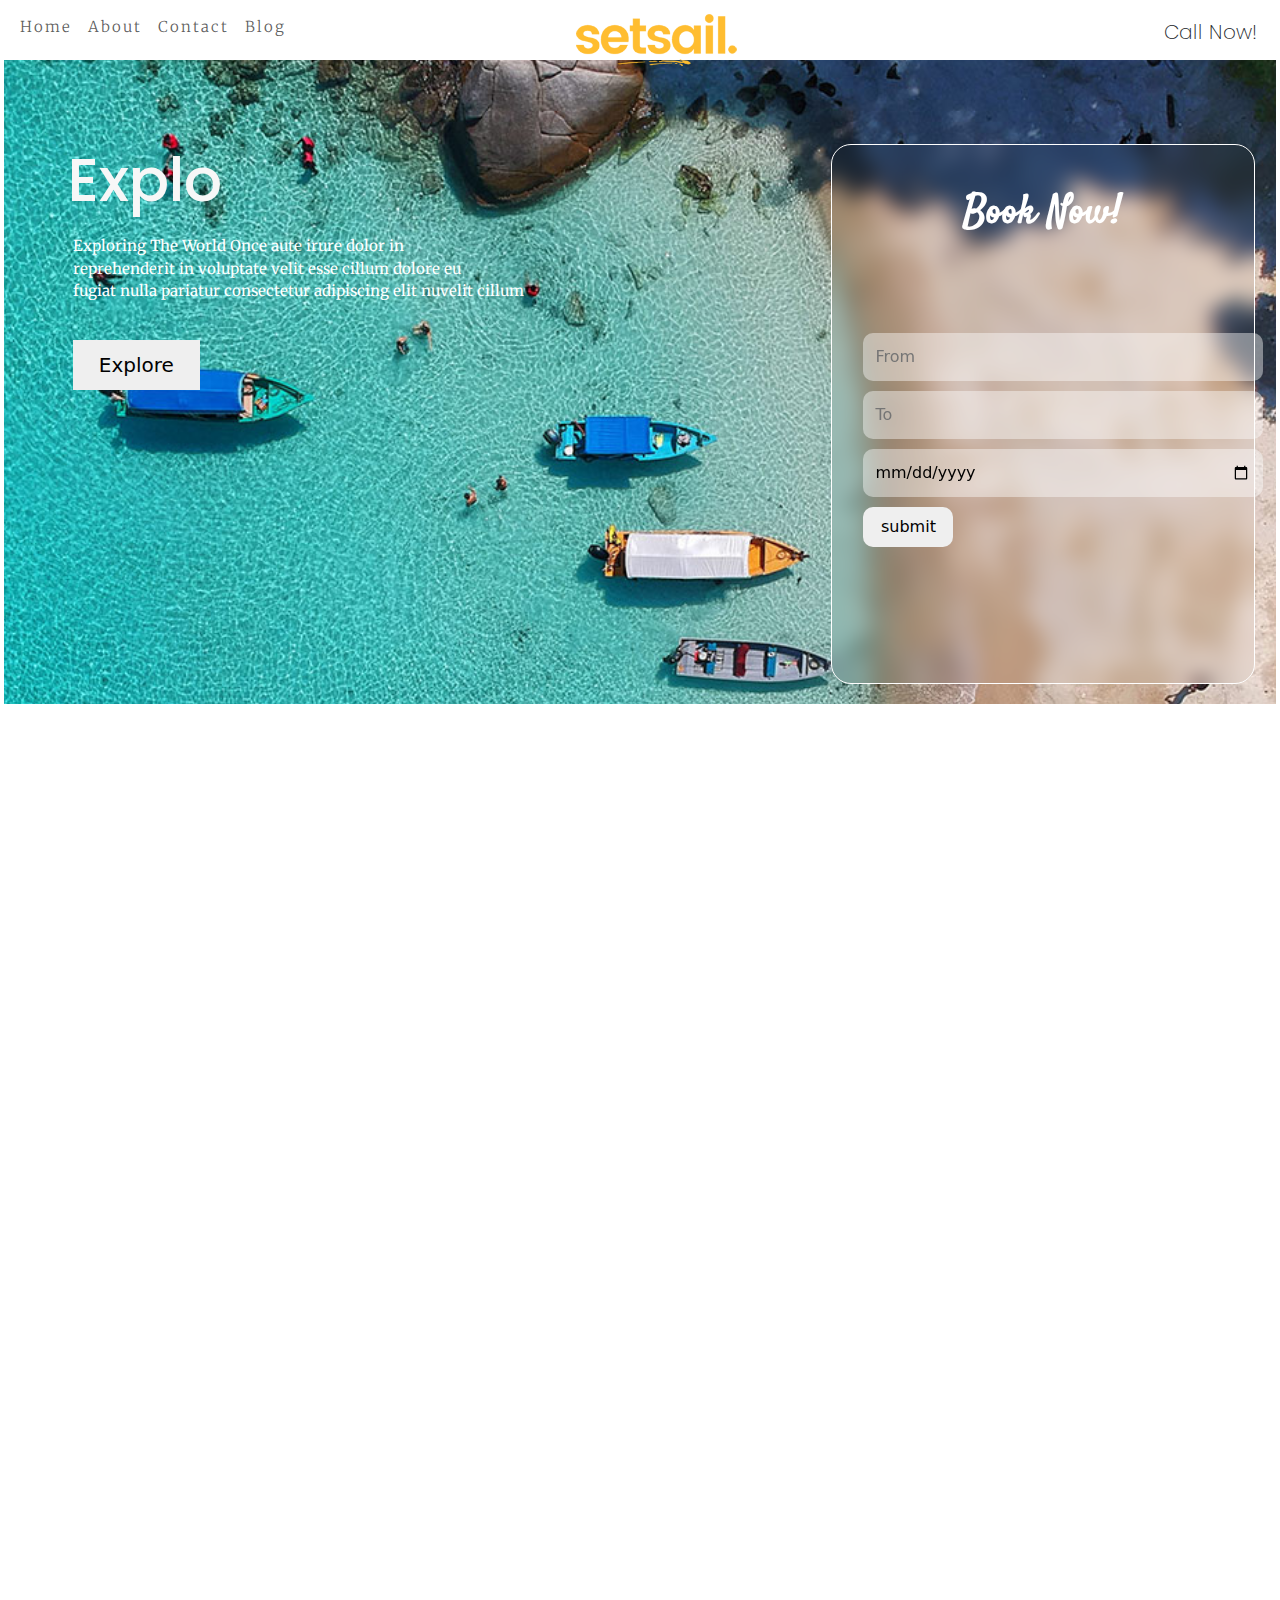
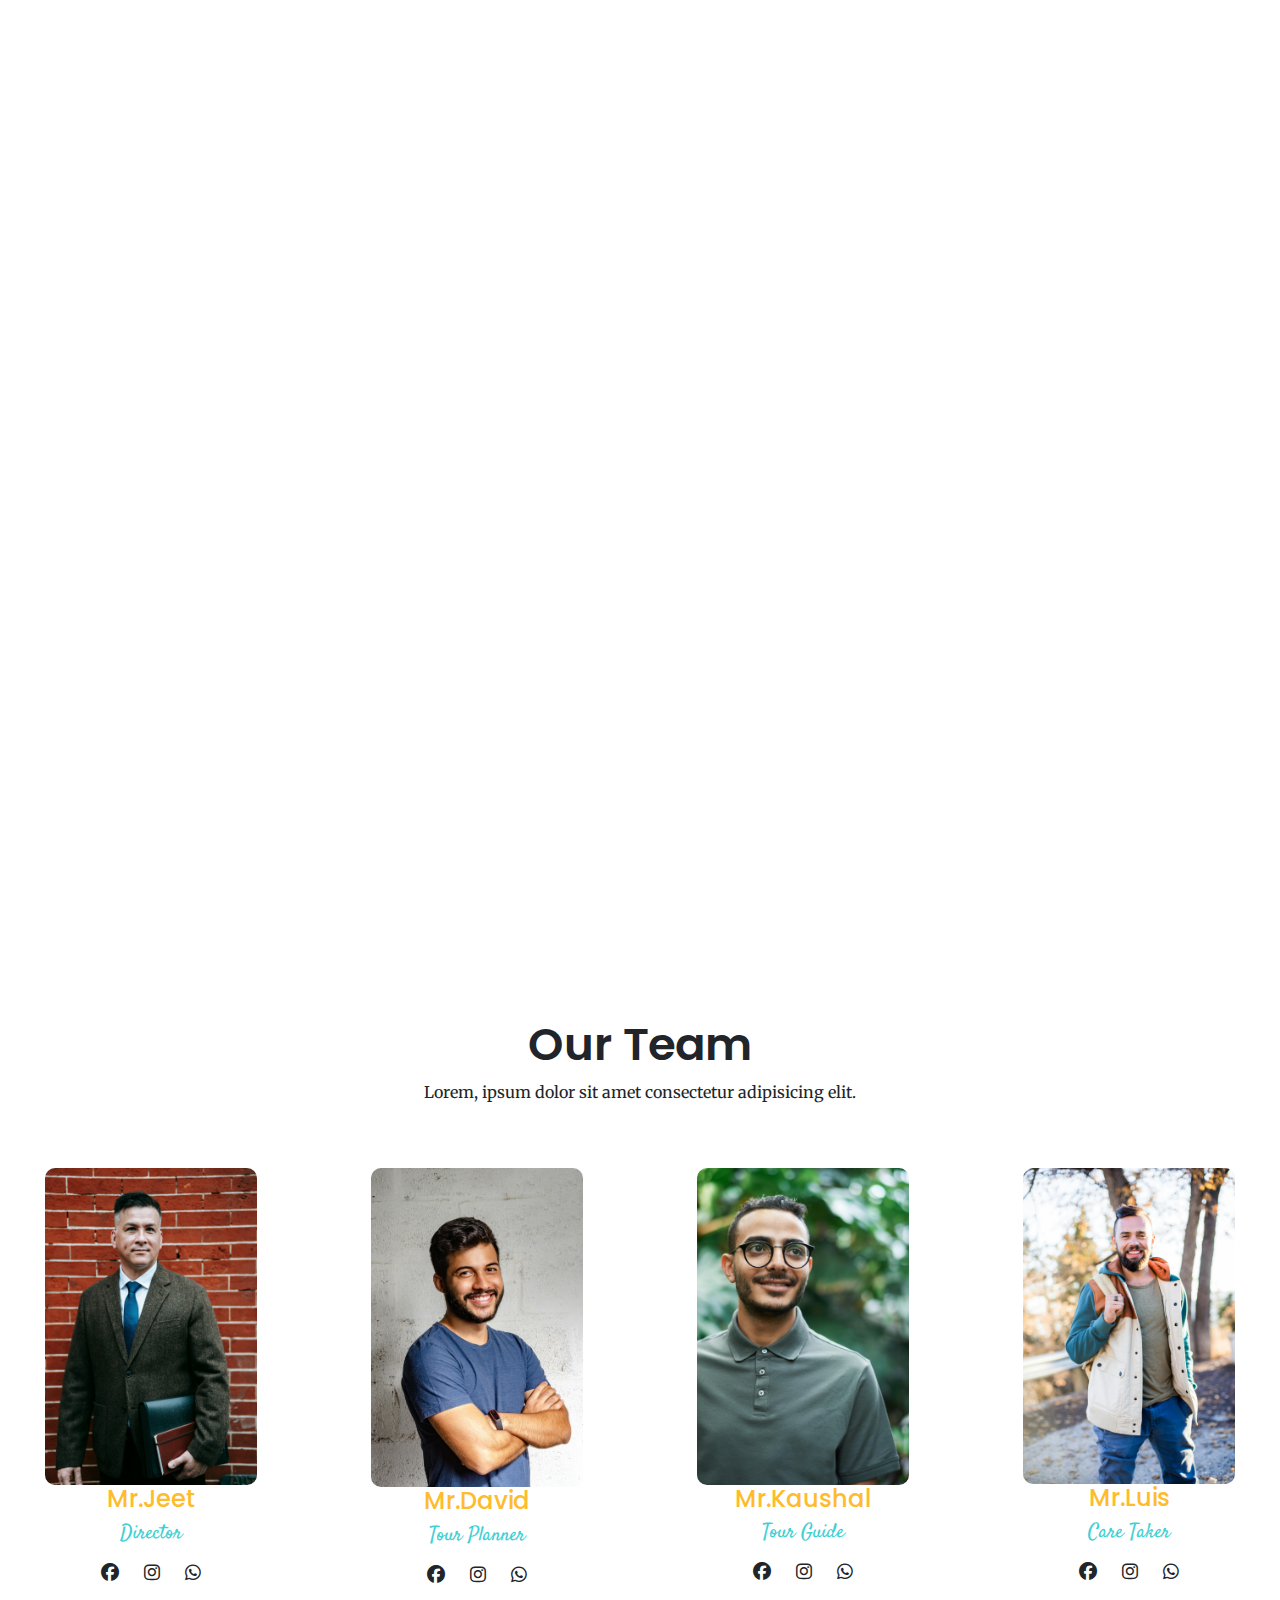
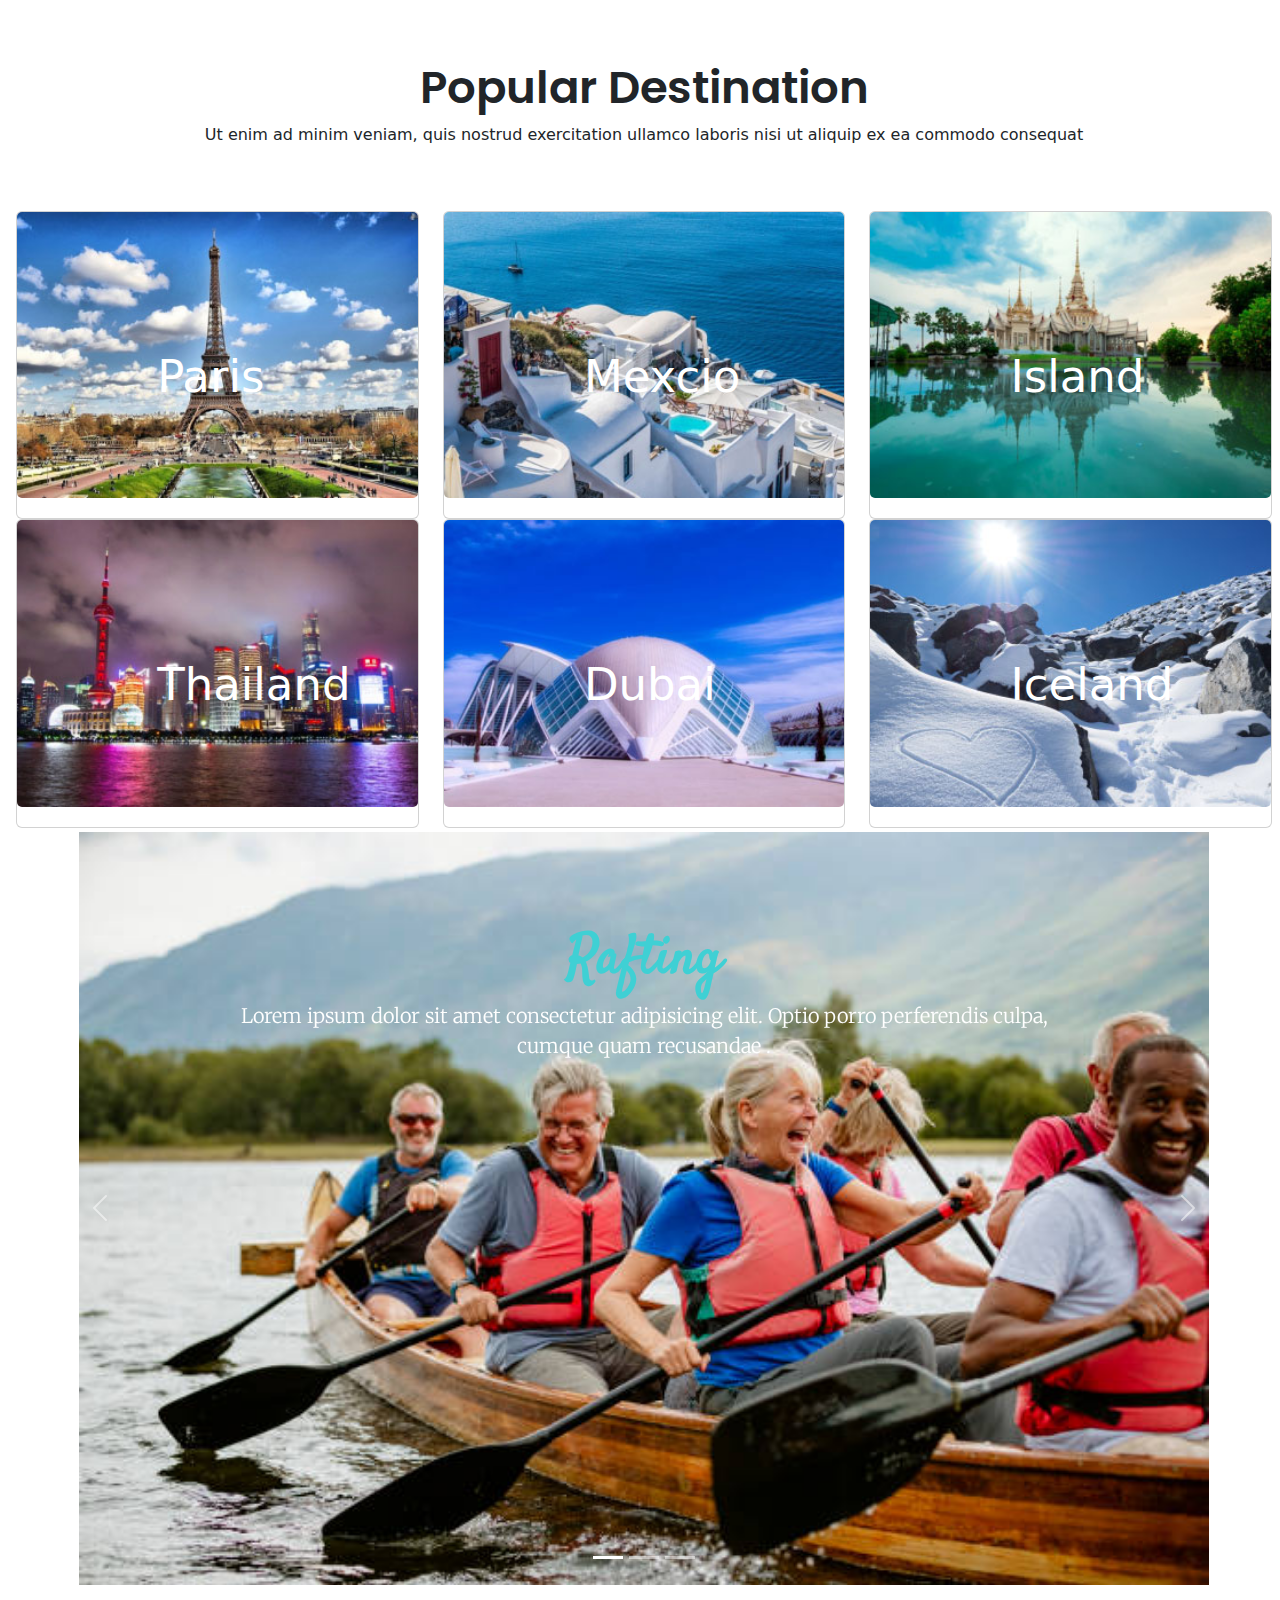
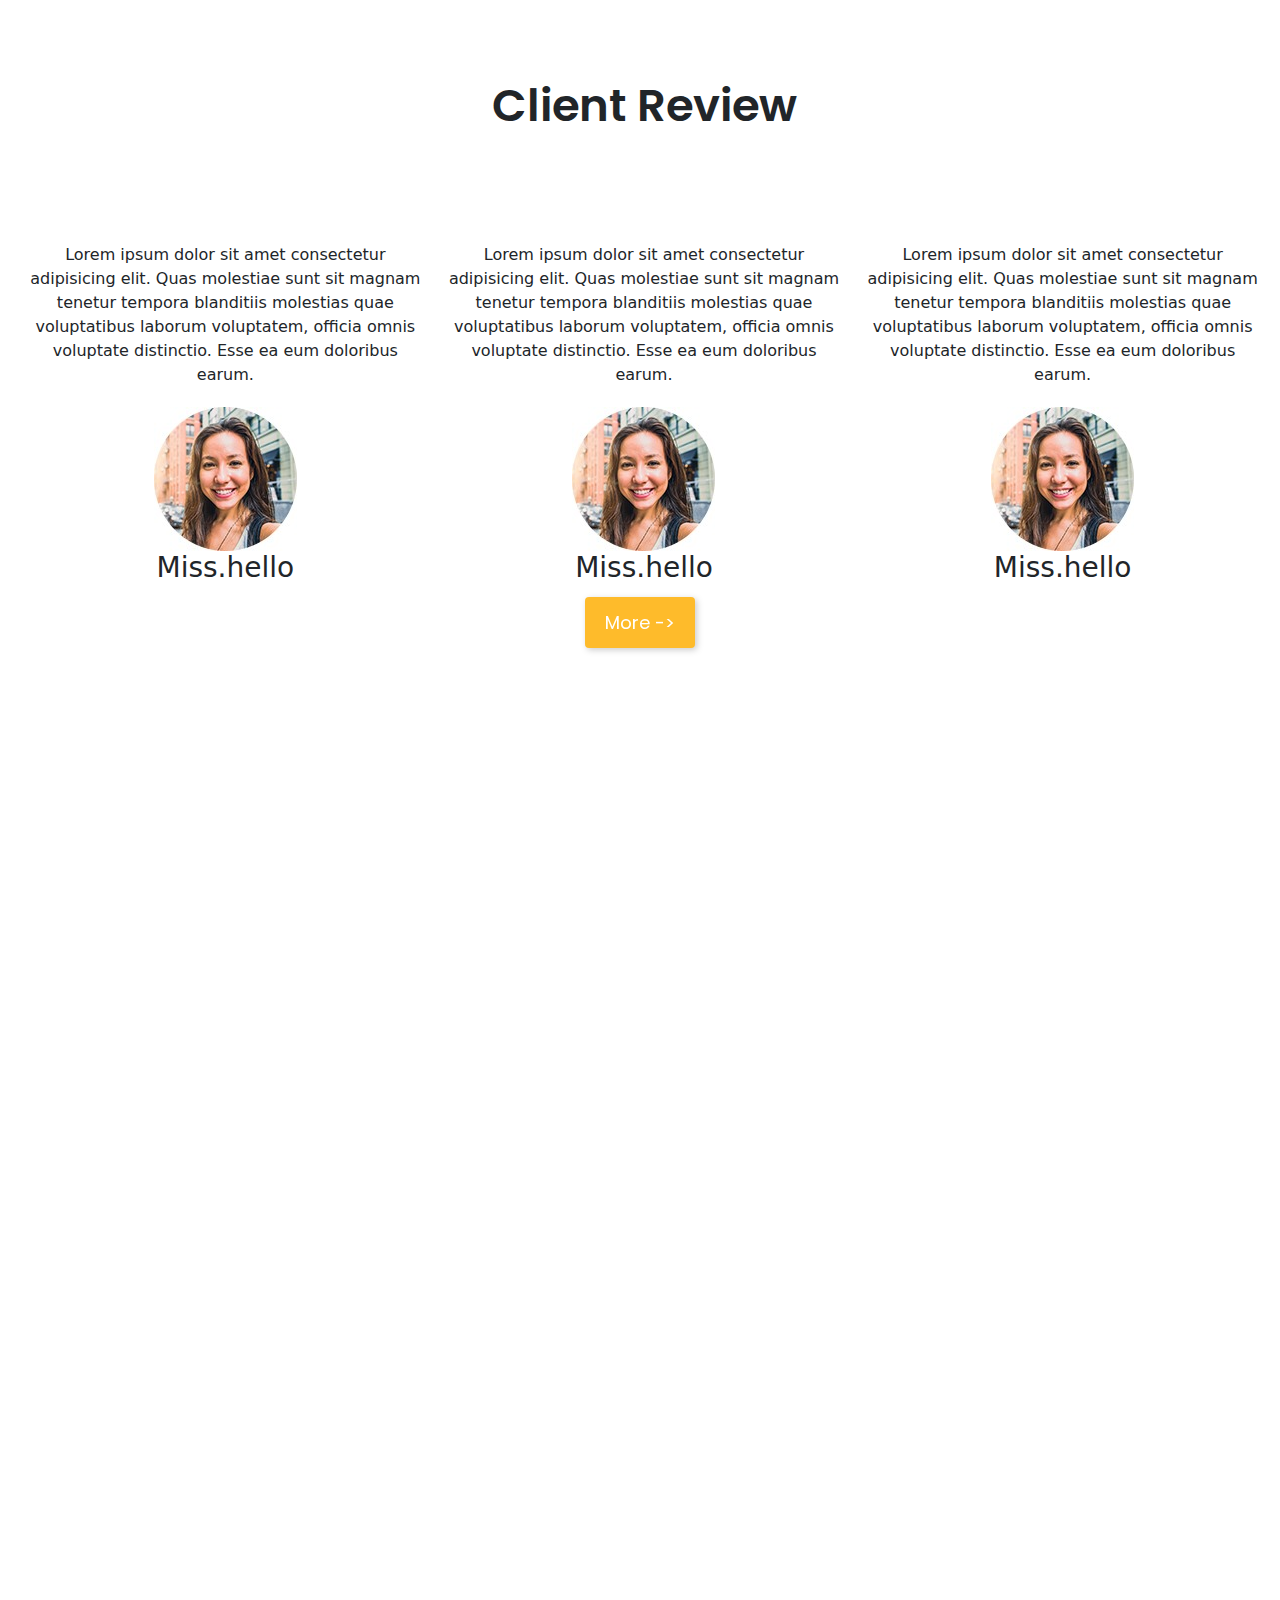
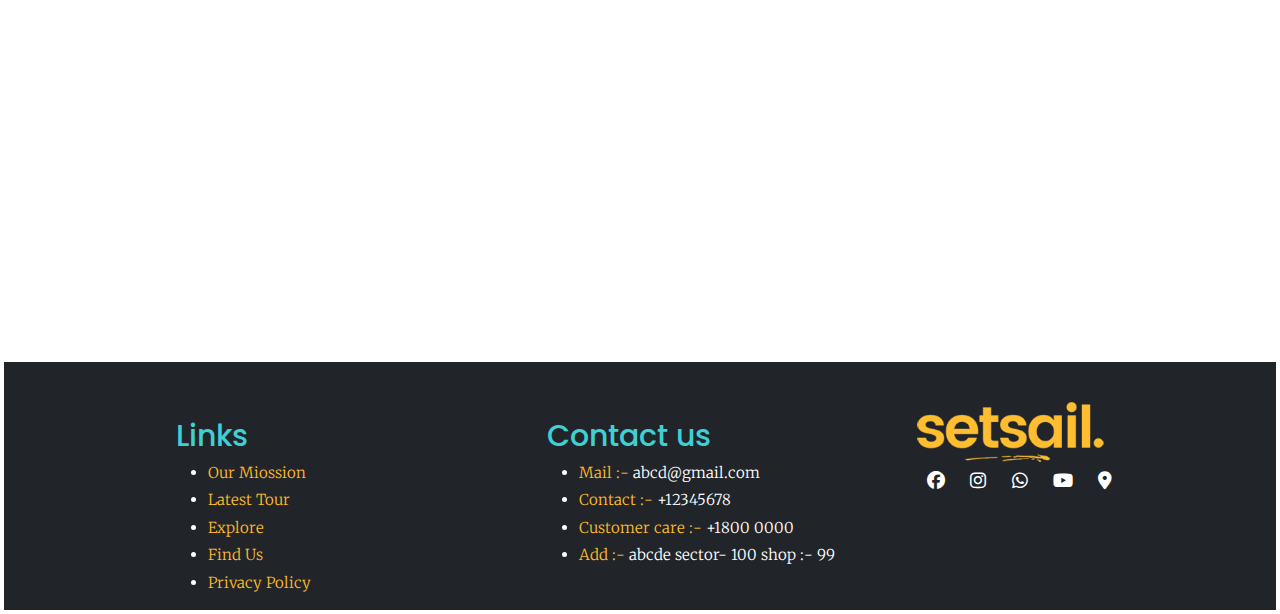
<file: index.html>
<!DOCTYPE html>
<html lang="en">

<head>
    <meta charset="UTF-8">
    <meta name="viewport" content="width=device-width, initial-scale=1.0">
    <title>Document</title>
    <link rel="stylesheet" href="style.css">
    <link href="https://cdn.jsdelivr.net/npm/bootstrap@5.3.3/dist/css/bootstrap.min.css" rel="stylesheet">
    <script src="https://cdn.jsdelivr.net/npm/bootstrap@5.3.3/dist/js/bootstrap.bundle.min.js"></script>
    <link rel="stylesheet" href="https://cdnjs.cloudflare.com/ajax/libs/font-awesome/6.5.2/css/all.min.css">
    <link href="https://unpkg.com/aos@2.3.1/dist/aos.css" rel="stylesheet">
    <link rel="preconnect" href="https://fonts.googleapis.com">
    <link rel="preconnect" href="https://fonts.gstatic.com" crossorigin>
    <link
        href="https://fonts.googleapis.com/css2?family=Crimson+Text:ital,wght@0,400;0,600;0,700;1,400;1,600;1,700&family=Libre+Baskerville:ital,wght@0,400;0,700;1,400&family=Satisfy&display=swap"
        rel="stylesheet">
    <link rel="preconnect" href="https://fonts.googleapis.com">
    <link rel="preconnect" href="https://fonts.gstatic.com" crossorigin>
    <link
        href="https://fonts.googleapis.com/css2?family=Poppins:ital,wght@0,100;0,200;0,300;0,400;0,500;0,600;0,700;0,800;0,900;1,100;1,200;1,300;1,400;1,500;1,600;1,700;1,800;1,900&display=swap"
        rel="stylesheet">
    <link rel="preconnect" href="https://fonts.googleapis.com">
    <link rel="preconnect" href="https://fonts.gstatic.com" crossorigin>
    <link
        href="https://fonts.googleapis.com/css2?family=Merriweather:ital,wght@0,300;0,400;0,700;0,900;1,300;1,400;1,700;1,900&family=Poppins:ital,wght@0,100;0,200;0,300;0,400;0,500;0,600;0,700;0,800;0,900;1,100;1,200;1,300;1,400;1,500;1,600;1,700;1,800;1,900&display=swap"
        rel="stylesheet">
    <script src="https://unpkg.com/aos@2.3.1/dist/aos.js"></script>
</head>
<style>

</style>

<body>

    <!--nav bar start-->

    <nav class="navbar navbar-expand-lg fixed-top">
        <div class="container-fluid">

            <button class="navbar-toggler" type="button" data-bs-toggle="collapse" data-bs-target="#collapsibleNavbar">
                <span class="navbar-toggler-icon"></span>
            </button>
            <div class="collapse navbar-collapse" id="collapsibleNavbar">
                <ul class="navbar-nav">
                    <li class="nav-item">
                        <a class="nav-link nav1" href="index.html">Home</a>
                    </li>
                    <li class="nav-item">
                        <a class="nav-link" href="travel-about.html">About</a>
                    </li>
                    <li class="nav-item">
                        <a class="nav-link" href="travel-contact.html">Contact</a>
                    </li>
                    <li class="nav-item">
                        <a class="nav-link" href="#">Blog</a>
                    </li>
                </ul>
            </div>
            <div class="text-center">
                <img src="./photo/logo-footer.png" alt="">
            </div>
            <div class="call">

                <h4>Call Now!</h4>
            </div>

        </div>
    </nav>
    <!--nav bar end-->


    <!--parallax effect start-->

    <div class="llax row text-white m-1">
        <div class="row">
            <div class="pra col-lg-8">
                <div class="head1 text-center">
                    <div class="wraper">
                        <h1 class="effect-wrapper"> <span id="typed"></span>
                            <span class="cursor"></span>
                        </h1>
                    </div>
                </div>
                <p>
                    Exploring The World
                    Once aute irure dolor in <br>
                    reprehenderit in voluptate velit esse cillum dolore eu <br>
                    fugiat nulla pariatur
                    consectetur adipiscing elit nuvelit cillum
                </p>
                <button>
                    Explore
                </button>
            </div>
            <div class="fill col-sm-4">
                <h2 class="text-center">Book Now!</h2>
                <div class="inp">
                    <input type="text" placeholder="From">
                    <input type="text" placeholder="To">
                    <input type="date">
                    <button>
                        submit
                    </button>
                </div>
            </div>
        </div>
    </div>



    <!-- parallax end-->

    <!--back to top -->
    
    <button onclick="topFunction()" id="myBtn" title="Go to top">
        <i class="fa-solid fa-arrow-up"></i></button>


    <!----service page start -->
    <div id="section2" class="m-1 mt-5" data-aos="zoom-out-up">
        <h1 class="text-center mb-5">Services</h1>
        <div class="serv row text-center">
            <div class="ser col-sm-4 mb-5">
                <h2 class="mb-3">Accomodation</h2>
                <img src="./photo/happy-backpacker-traveller-stay-high-600nw-627977636.webp"
                    style="border-radius: 10px;" alt="">
                <p class="mt-3">
                    Lorem ipsum, dolor sit amet consectetur adipisicing elit. Et libero accusamus cum,Lorem ipsum, dolor
                    sit amet consectetur adipisicing elit. Et libero accusamus cum,Lorem ipsum, dolor sit amet
                    consectetur adipisicing elit. Et libero accusamus cum,
                </p>
            </div>
            <div class="ser col-sm-4 mb-5">
                <h2 class="mb-3">Dinning & Bar</h2>
                <img src="./photo/wide-shot-bottles-glasses-display-cabinet-bar-scandic-hotel-copenhagen-denmark_181624-2920.avif "
                    style="border-radius: 10px;" alt="">
                <p class="mt-3">
                    Lorem ipsum, dolor sit amet consectetur adipisicing elit. Et libero accusamus cum,
                    Lorem ipsum, dolor sit amet consectetur adipisicing elit. Et libero accusamus cum,Lorem ipsum, dolor
                    sit amet consectetur adipisicing elit. Et libero accusamus cum,
                </p>
            </div>
            <div class="ser col-sm-4 mb-5">
                <h2 class="mb-3">Adventure</h2>
                <img src="./photo/people-helping-each-other-hike-up-mountain-sunrise-giving-helping-hand-teamwork-concept_169160-824.avif"
                    style="border-radius: 10px;" alt="">
                <p class="mt-3">
                    Lorem ipsum, dolor sit amet consectetur adipisicing elit. Et libero accusamus cum,
                    Lorem ipsum, dolor sit amet consectetur adipisicing elit. Et libero accusamus cum,
                    Lorem ipsum, dolor sit amet consectetur adipisicing elit. Et libero accusamus cum,
                </p>
            </div>

        </div>
    </div>

    <!---service page end -->



    <!-- about page start-->
    <div class=" about row m-1 text-center mt-5" data-aos="zoom-in-left">
        <h1 class="mb-5">About</h1>
        <div class="col-lg-6" data-aos="zoom-in-right">
            <img src="./photo/1.jpg" alt="">
        </div>
        <div class="col-lg-6 mt-3">
            <h2>Time to see the world</h2>
            <p>Lorem ipsum, dolor sit amet consectetur adipisicing elit. Accusantium eaque itaque deserunt harum
                aspernatur
                vitae nihil vel dolor quisquam atque id, provident laborum odit iusto impedit, sint cumque dolorem
                voluptates. Lorem ipsum dolor sit amet consectetur adipisicing elit. Reprehenderit laboriosam illum,
                facere labore ad minima laudantium dignissimos, numquam corrupti asperiores quo impedit tempora esse
                animi cumque odio, quae cum distinctio.</p>
        </div>
    </div>

    <div class="why row m-1" data-aos="zoom-in-left">
        <div class="col-lg-6">
            <div class="Us">
                <i class="fa-solid fa-thumbs-up"></i>
                <h3>Packages</h3>
                <p>Lorem ipsum dolor sit amet consectetur adipisicing elit. Aspernatur, unde consequatur? Fugiat vitae
                    officia magni suscipit repellendus rem.</p>
            </div>
            <div class="Us">
                <i class="fa-solid fa-money-bill"></i>
                <h3>Specials</h3>
                <p>Lorem ipsum dolor sit amet consectetur adipisicing elit. Aspernatur, unde consequatur? Fugiat vitae
                    officia magni suscipit repellendus rem.</p>
            </div>
            <div class="Us">
                <i class="fa-solid fa-suitcase"></i>
                <h3>Retreats</h3>
                <p>Lorem ipsum dolor sit amet consectetur adipisicing elit. Aspernatur, unde consequatur? Fugiat vitae
                    officia magni suscipit repellendus rem.</p>
            </div>
        </div>
        <div class=" col-lg-6 mt-5">
            <h2>Why Choose Us!</h2>
            <img src="./photo/2.jpg" alt="">
        </div>
    </div>
    <!-- about page end -->

    <!--Our team  start-->

    <div class="our row text-center">

        <h1 class="">Our Team </h1>
        <p class="m">Lorem, ipsum dolor sit amet consectetur adipisicing elit.</p>
        <div class="col-sm-3">
            <img src="./photo/pexels-vanessa-garcia-6326066.jpg" alt="">
            <h4 class=""><span>Mr.Jeet</span></h4>
            <h5>Director</h5>
            <i class="fa-brands fa-facebook"></i>
            <i class="fa-brands fa-instagram"></i>
            <i class="fa-brands fa-whatsapp"></i>
        </div>
        <div class="col-sm-3">
            <img src="./photo/pexels-italo-melo-2379004.jpg" alt="">
            <h4 class=""><span>Mr.David</span></h4>
            <h5>Tour Planner</h5>
            <i class="fa-brands fa-facebook"></i>
            <i class="fa-brands fa-instagram"></i>
            <i class="fa-brands fa-whatsapp"></i>
        </div>
        <div class="col-sm-3">
            <img src="./photo/pexels-fauxels-3228916.jpg" alt="">
            <h4 class=""><span>Mr.Kaushal</span></h4>
            <h5>Tour Guide</h5>
            <i class="fa-brands fa-facebook"></i>
            <i class="fa-brands fa-instagram"></i>
            <i class="fa-brands fa-whatsapp"></i>
        </div>
        <div class="col-sm-3">
            <img src="./photo/pexels-arthouse-studio-4618583.jpg" alt="">
            <h4 class=""><span>Mr.Luis</span></h4>
            <h5>Care Taker</h5>
            <i class="fa-brands fa-facebook"></i>
            <i class="fa-brands fa-instagram"></i>
            <i class="fa-brands fa-whatsapp"></i>
        </div>
    </div>


    <!--Our team end -->


    <!--popular destination start-->

    <div class="pop1 text-center container-fluid m-1">
        <h1>Popular Destination</h1>

        <p>Ut enim ad minim veniam, quis nostrud exercitation ullamco laboris nisi ut aliquip ex ea commodo consequat
        </p>
        <div class="pop row">
            <div class="col-sm-4">
                <div class="card text-white">
                    <img src="./photo/grid1.jpg" class="card-img" alt="">
                    <h5> Paris</h5>
                </div>
            </div>
            <div class="col-sm-4">
                <div class="card text-white">
                    <img src="./photo/grid2.jpg" class="card-img" alt="">
                    <h5>Mexcio</h5>
                </div>
            </div>
            <div class="col-sm-4">
                <div class="card text-white">
                    <img src="./photo/grid3.jpg" class="card-img" alt="">
                    <h5>Island</h5>
                </div>
            </div>
        </div>
        <div class="pop img row">
            <div class="col-sm-4">
                <div class="card text-white">
                    <img src="./photo/grid4.jpg" class="card-img" alt="">
                    <h5>Thailand</h5>
                </div>
            </div>
            <div class="col-sm-4">
                <div class="card text-white">
                    <img src="./photo/grid5.jpg" class="card-img" alt="">
                    <h5>Dubai</h5>
                </div>
            </div>
            <div class="col-sm-4">
                <div class="card text-white">
                    <img src="./photo/grid6.jpg" class="card-img" alt="">
                    <h5>Iceland</h5>
                </div>
            </div>


        </div>
    </div>

    <!--popular destination end  -->

    <!---tour start -->

    <!-- Carousel -->
    <div id="demo" class="carousel slide container-fluid m-1 text-center">

        <!-- Indicators/dots -->
        <div class="carousel-indicators">
            <button type="button" data-bs-target="#demo" data-bs-slide-to="0" class="active"></button>
            <button type="button" data-bs-target="#demo" data-bs-slide-to="1"></button>
            <button type="button" data-bs-target="#demo" data-bs-slide-to="2"></button>
        </div>

        <!-- The slideshow/carousel -->
        <div class="carousel-inner text-center">
            <div class="carousel-item active">
                <img src="./photo/istockphoto-1181845094-612x612.jpg" alt="Los Angeles" style="width:90%">
                <div class="carousel-caption text-center">
                    <h3>Rafting</h3>
                    <p>Lorem ipsum dolor sit amet consectetur adipisicing elit. Optio porro perferendis culpa, cumque
                        quam recusandae .</p>
                </div>
            </div>
            <div class="carousel-item">
                <img src="./photo/istockphoto-1166378619-612x612.jpg" alt="Chicago" style="width:90%">
                <div class="carousel-caption">
                    <h3>Tracking</h3>
                    <p>Lorem ipsum dolor sit amet, consectetur adipisicing elit. Non obcaecati alias voluptates quis.
                        Fugiat, reprehenderit.</p>
                </div>
            </div>
            <div class="carousel-item">
                <img src="./photo/istockphoto-1140611116-612x612.jpg" alt="New York" style="width:90%">
                <div class="carousel-caption">
                    <h3>Traveling</h3>
                    <p>Lorem ipsum dolor sit amet consectetur adipisicing elit. Dolore nemo tempora, dolores facere sint
                        repellat error, beatae</p>
                </div>
            </div>
        </div>

        <!-- Left and right controls/icons -->
        <button class="carousel-control-prev" type="button" data-bs-target="#demo" data-bs-slide="prev">
            <span class="carousel-control-prev-icon"></span>
        </button>
        <button class="carousel-control-next" type="button" data-bs-target="#demo" data-bs-slide="next">
            <span class="carousel-control-next-icon"></span>
        </button>
    </div>


    <!--tour end -->


    <!-- Client Review start -->

    <div class="revu row text-center container-fluid m-1">
        <h1 class="text-center">Client Review</h1>
        <div class="rev col-sm-4">
            <p class="">Lorem ipsum dolor sit amet consectetur adipisicing elit. Quas molestiae sunt sit magnam
                tenetur tempora
                blanditiis molestias quae voluptatibus laborum voluptatem, officia omnis voluptate distinctio. Esse ea
                eum doloribus earum.</p>
            <img src="./photo/WhatsApp Image 2024-04-03 at 5.35.34 PM.jpeg" alt="">
            <h3>Miss.hello</h3>

        </div>
        <div class="rev col-sm-4 ">
            <p class="">Lorem ipsum dolor sit amet consectetur adipisicing elit. Quas molestiae sunt sit magnam
                tenetur tempora
                blanditiis molestias quae voluptatibus laborum voluptatem, officia omnis voluptate distinctio. Esse ea
                eum doloribus earum.</p>
            <img src="./photo/WhatsApp Image 2024-04-03 at 5.35.34 PM.jpeg" alt="">
            <h3>Miss.hello</h3>

        </div>
        <div class="rev col-sm-4 ">
            <p class="">Lorem ipsum dolor sit amet consectetur adipisicing elit. Quas molestiae sunt sit magnam
                tenetur tempora
                blanditiis molestias quae voluptatibus laborum voluptatem, officia omnis voluptate distinctio. Esse ea
                eum doloribus earum.</p>
            <img src="./photo/WhatsApp Image 2024-04-03 at 5.35.34 PM.jpeg" alt="">
            <h3>Miss.hello</h3>

        </div>

    </div>
    <button class="submit-btn ">More -></button>

    <!--Review end -->


    <!---contact page start -->
    <div class="contact" id="section4" data-aos="flip-down">
        <h1 class="text-center mt-5">Get in touch with us</h1>

        <center>
            <section class="m-1 mt-5" id="contact">
                <div class="contact-box row">
                    <div class="contact-links col-lg-6">
                        <h2>CONTACT</h2>
                        <div class="link">
                            <i class="fa-brands fa-facebook"></i>
                            <i class="fa-brands fa-instagram"></i>
                            <i class="fa-brands fa-whatsapp"></i>
                            <i class="fa-brands fa-youtube"></i>

                        </div>
                    </div>
                    <div class="contact-form-wrapper col-lg-6">
                        <form>
                            <div class="form-item">
                                <input class="mb-3" type="text" name="sender" required>
                                <label>Name:</label>
                            </div>
                            <div class="form-item">
                                <input class="mb-3" type="text" name="email" required>
                                <label>Email:</label>
                            </div>
                            <div class="form-item">
                                <textarea class="" name="message" required></textarea>
                                <label>Message:</label>
                            </div>
                            <button class="submit-btn ">Send</button>
                        </form>
                    </div>
                </div>
            </section>
        </center>
    </div>



    <!---contact page end -->

    <!---other services page start -->
    <div id="section5" class="other m-1 text-center mt-5" data-aos="zoom-out-up">

        <h1 class="mb-5">Other Services</h1>
        <div class="other row">
            <div class="oth col-sm-4">
                <h2 class="mb-3">Hotels</h2>
                <img src="./photo/Taj-Palace-Hotel-in-new-delhi.jpg" alt="">
                <p class="mt-3">Lorem ipsum dolor sit amet consectetur adipisicing elit. Architecto commodi, beatae
                    consequatur
                    laborum
                    eius perspiciatis illum, sequi possimus placeat repellat vel alias inventore? Ex perspiciatis
                    eveniet
                    libero dolorem atque quidem!</p>
            </div>
            <div class="oth col-sm-4">
                <h2 class="mb-3">Dj Concert</h2>
                <img src="./photo/charismatic-disc-jockey-turntable-dj-600nw-415922566.webp" alt="">
                <p class="mt-3">Lorem ipsum dolor sit amet consectetur adipisicing elit. Architecto commodi, beatae
                    consequatur
                    laborum
                    eius perspiciatis illum, sequi possimus placeat repellat vel alias inventore? Ex perspiciatis
                    eveniet
                    libero dolorem atque quidem!</p>
            </div>
            <div class="oth1 col-sm-4">
                <h2 class="mb-3">Rented Car</h2>
                <img src="./photo/images.jpg" alt="">
                <p class="mt-3">Lorem ipsum dolor sit amet consectetur adipisicing elit. Architecto commodi, beatae
                    consequatur
                    laborum
                    eius perspiciatis illum, sequi possimus placeat repellat vel alias inventore? Ex perspiciatis
                    eveniet
                    libero dolorem atque quidem!</p>
            </div>
        </div>
    </div>

    <!--- other service page end -->



    <!-- footer start -->
    <footer class="row m-1 text-bg-dark mt-5">
        <div class="col-sm-4 mt-3 ">
            <h2>Links</h2>
            <ul>
                <li> <span> Our Miossion </span></li>
                <li> <span> Latest Tour </span></li>
                <li> <span> Explore </span></li>
                <li> <span> Find Us </span></li>
                <li> <span> Privacy Policy </span></li>
            </ul>
        </div>

        <div class="topic col-sm-4 mt-3">
            <h2>Contact us</h2>
            <ul>
                <li> <span>Mail :- </span>abcd@gmail.com</li>
                <li> <span>Contact :-</span> +12345678 </li>
                <li> <span>Customer care :-</span> +1800 0000 </li>
                <li> <span>Add :-</span> abcde sector- 100 shop :- 99 </li>
            </ul>

        </div>

        <div class="icon col-sm-4 flex">

            <img src="./photo/logo-footer.png" alt="">
            <br>
            <i class="fa-brands fa-facebook"></i>
            <i class="fa-brands fa-instagram"></i>
            <i class="fa-brands fa-whatsapp"></i>
            <i class="fa-brands fa-youtube"></i>
            <i class="fa-solid fa-location-dot"></i>


        </div>


    </footer>
    <!-- footer end -->

    <script>
        AOS.init();
        function navBarFunction() {
            document.getElementsByClassName("navbar")[0].classList.toggle("responsive");
        }
        window.onscroll = function () { myFunction() };
        function myFunction() {
            var winScroll = document.body.scrollTop || document.documentElement.scrollTop;
            var height = document.documentElement.scrollHeight - document.documentElement.clientHeight;
            var scrolled = (winScroll / height) * 100;
            document.getElementById("myBar").style.width = scrolled + "%";
        }
        const typeSpan = document.getElementById("typed");
        const totype = ["Explore the world"]

        const delayTyping_char = 200;
        const delayErasing_text = 150;
        const delayTyping_text = 100;

        let totypeIndex = 0;
        let charIndex = 0;

        function typeText() {
            if (charIndex < totype[totypeIndex].length) {
                typeSpan.textContent += totype[totypeIndex].charAt(charIndex);
                charIndex++;
                setTimeout(typeText, delayTyping_char);

            }

            else {
                setTimeout(eraseText, delayTyping_text);
            }

        }

        function eraseText() {
            if (charIndex > 0) {
                typeSpan.textContent = totype[totypeIndex].substring(0, charIndex - 1);
                charIndex = charIndex - 1;
                setTimeout(eraseText, delayErasing_text);
            }
            else {
                totypeIndex++;
                if (totypeIndex >= totype.length) totypeIndex = 0;
                setTimeout(typeText, delayTyping_text);

            }
        }

        window.onload = function () {
            if (totype[totypeIndex].length)
                setTimeout(typeText, delayTyping_text);
        }
        var tooltipTriggerList = [].slice.call(document.querySelectorAll('[data-bs-toggle="tooltip"]'))
        var tooltipList = tooltipTriggerList.map(function (tooltipTriggerEl) {
            return new bootstrap.Tooltip(tooltipTriggerEl)
        })

        // Get the button
        let mybutton = document.getElementById("myBtn");

        // When the user scrolls down 20px from the top of the document, show the button
        window.onscroll = function () { scrollFunction() };

        function scrollFunction() {
            if (document.body.scrollTop > 20 || document.documentElement.scrollTop > 20) {
                mybutton.style.display = "block";
            } else {
                mybutton.style.display = "none";
            }
        }

        // When the user clicks on the button, scroll to the top of the document
        function topFunction() {
            document.body.scrollTop = 0;
            document.documentElement.scrollTop = 0;
        }

    </script>
</body>

</html>
</file>
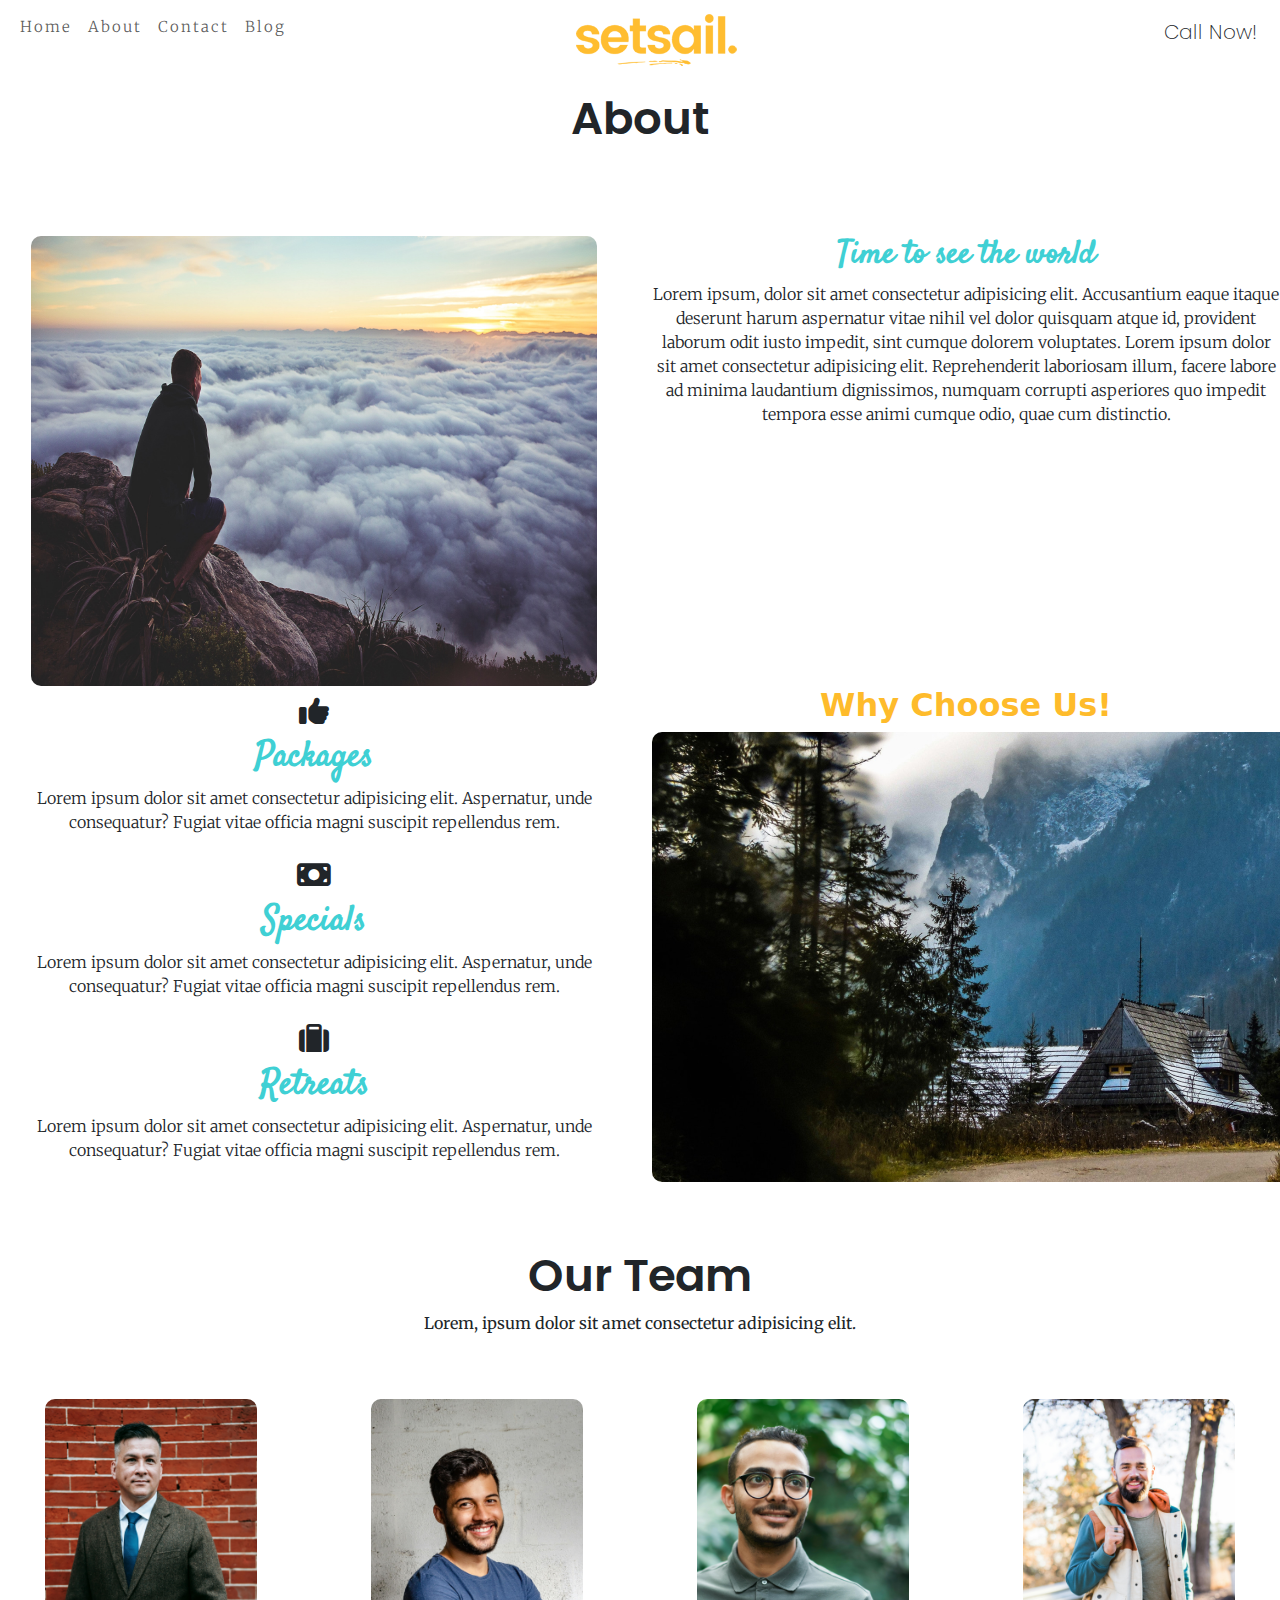
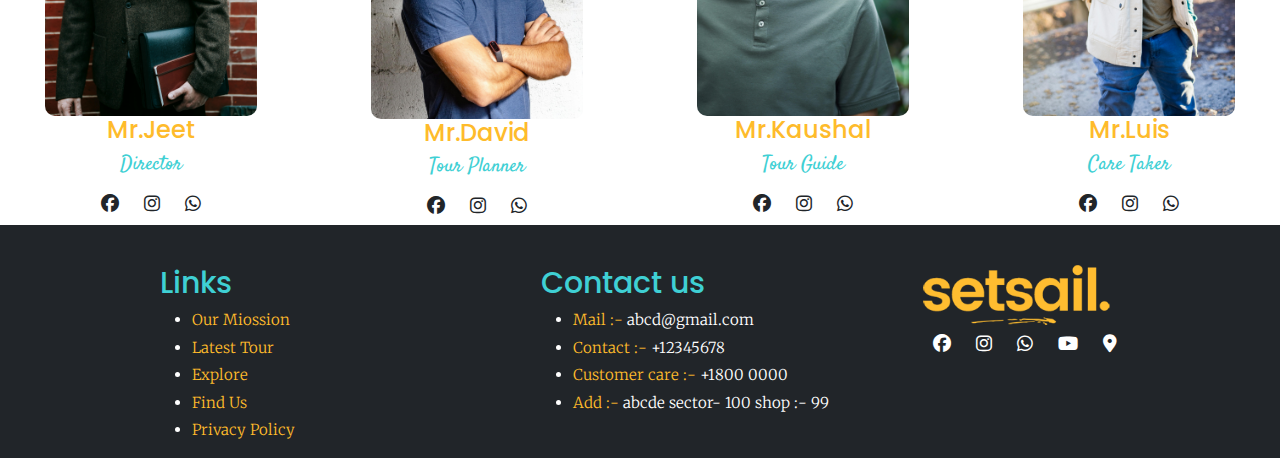
<file: travel-about.html>
<!DOCTYPE html>
<html lang="en">

<head>
    <meta charset="UTF-8">
    <meta name="viewport" content="width=device-width, initial-scale=1.0">
    <title>Document</title>
    <link rel="stylesheet" href="style.css">
    <link href="https://cdn.jsdelivr.net/npm/bootstrap@5.3.3/dist/css/bootstrap.min.css" rel="stylesheet">
    <script src="https://cdn.jsdelivr.net/npm/bootstrap@5.3.3/dist/js/bootstrap.bundle.min.js"></script>
    <link rel="stylesheet" href="https://cdnjs.cloudflare.com/ajax/libs/font-awesome/6.5.2/css/all.min.css">
    <link href="https://unpkg.com/aos@2.3.1/dist/aos.css" rel="stylesheet">
    <link rel="preconnect" href="https://fonts.googleapis.com">
    <link rel="preconnect" href="https://fonts.gstatic.com" crossorigin>
    <link
        href="https://fonts.googleapis.com/css2?family=Crimson+Text:ital,wght@0,400;0,600;0,700;1,400;1,600;1,700&family=Libre+Baskerville:ital,wght@0,400;0,700;1,400&family=Satisfy&display=swap"
        rel="stylesheet">
    <link rel="preconnect" href="https://fonts.googleapis.com">
    <link rel="preconnect" href="https://fonts.gstatic.com" crossorigin>
    <link
        href="https://fonts.googleapis.com/css2?family=Poppins:ital,wght@0,100;0,200;0,300;0,400;0,500;0,600;0,700;0,800;0,900;1,100;1,200;1,300;1,400;1,500;1,600;1,700;1,800;1,900&display=swap"
        rel="stylesheet">
    <link rel="preconnect" href="https://fonts.googleapis.com">
    <link rel="preconnect" href="https://fonts.gstatic.com" crossorigin>
    <link
        href="https://fonts.googleapis.com/css2?family=Merriweather:ital,wght@0,300;0,400;0,700;0,900;1,300;1,400;1,700;1,900&family=Poppins:ital,wght@0,100;0,200;0,300;0,400;0,500;0,600;0,700;0,800;0,900;1,100;1,200;1,300;1,400;1,500;1,600;1,700;1,800;1,900&display=swap"
        rel="stylesheet">
    <script src="https://unpkg.com/aos@2.3.1/dist/aos.js"></script>
</head>


<body>
 <!--nav bar start-->

 <nav class="navbar navbar-expand-lg fixed-top">
    <div class="container-fluid">
        
        <button class="navbar-toggler" type="button" data-bs-toggle="collapse" data-bs-target="#collapsibleNavbar">
            <span class="navbar-toggler-icon"></span>
        </button>
        <div class="collapse navbar-collapse" id="collapsibleNavbar">
            <ul class="navbar-nav">
                <li class="nav-item">
                    <a class="nav-link nav1" href="index.html">Home</a>
                </li>
                <li class="nav-item">
                    <a class="nav-link" href="travel-about.html">About</a>
                </li>
                <li class="nav-item">
                    <a class="nav-link" href="travel-contact.html">Contact</a>
                </li>
                <li class="nav-item">
                    <a class="nav-link" href="#">Blog</a>
                </li>
            </ul>
        </div>
        <div class="text-center">
        <img src="./photo/logo-footer.png" alt="">
        </div>
        <div class="call">
            
            <h4>Call Now!</h4>
        </div>
        
    </div>
</nav>
<!--nav bar end-->


    <!--nav bar end-->

    <br>

    <!-- about page start-->
    <div class="about row text-center">
        <h1 class="">About</h1>
        <div class="col-lg-6">
            <img src="./photo/1.jpg" alt="">
        </div>
        <div class="col-lg-6">
            <h2>Time to see the world</h2>
            <p>Lorem ipsum, dolor sit amet consectetur adipisicing elit. Accusantium eaque itaque deserunt harum
                aspernatur
                vitae nihil vel dolor quisquam atque id, provident laborum odit iusto impedit, sint cumque dolorem
                voluptates. Lorem ipsum dolor sit amet consectetur adipisicing elit. Reprehenderit laboriosam illum,
                facere labore ad minima laudantium dignissimos, numquam corrupti asperiores quo impedit tempora esse
                animi cumque odio, quae cum distinctio.</p>
        </div>
    </div>

    <div class="why row text-center">
        <div class="col-lg-6">
            <div class="Us">
                <i class="fa-solid fa-thumbs-up"></i>
                <h3>Packages</h3>
                <p>Lorem ipsum dolor sit amet consectetur adipisicing elit. Aspernatur, unde consequatur? Fugiat vitae
                    officia magni suscipit repellendus rem.</p>
            </div>
            <div class="Us">
                <i class="fa-solid fa-money-bill"></i>
                <h3>Specials</h3>
                <p>Lorem ipsum dolor sit amet consectetur adipisicing elit. Aspernatur, unde consequatur? Fugiat vitae
                    officia magni suscipit repellendus rem.</p>
            </div>
            <div class="Us">
                <i class="fa-solid fa-suitcase"></i>
                <h3>Retreats</h3>
                <p>Lorem ipsum dolor sit amet consectetur adipisicing elit. Aspernatur, unde consequatur? Fugiat vitae
                    officia magni suscipit repellendus rem.</p>
            </div>
        </div>
        <div class=" col-lg-6">
            <h2>Why Choose Us!</h2>
            <img src="./photo/2.jpg" alt="">
        </div>
    </div>
    <!-- about page end -->

    <!--Our team  start-->

    <div class="our row text-center">

        <h1 class="">Our Team </h1>
        <p class="">Lorem, ipsum dolor sit amet consectetur adipisicing elit.</p>
        <div class="col-sm-3">
            <img src="./photo/pexels-vanessa-garcia-6326066.jpg" alt="">
            <h4 class=""><span>Mr.Jeet</span></h4>
            <h5>Director</h5>
            <i class="fa-brands fa-facebook"></i>
            <i class="fa-brands fa-instagram"></i>
            <i class="fa-brands fa-whatsapp"></i>
        </div>
        <div class="col-sm-3">
            <img src="./photo/pexels-italo-melo-2379004.jpg" alt="">
            <h4 class=""><span>Mr.David</span></h4>
            <h5>Tour Planner</h5>
            <i class="fa-brands fa-facebook"></i>
            <i class="fa-brands fa-instagram"></i>
            <i class="fa-brands fa-whatsapp"></i>
        </div>
        <div class="col-sm-3">
            <img src="./photo/pexels-fauxels-3228916.jpg" alt="">
            <h4 class=""><span>Mr.Kaushal</span></h4>
            <h5>Tour Guide</h5>
            <i class="fa-brands fa-facebook"></i>
            <i class="fa-brands fa-instagram"></i>
            <i class="fa-brands fa-whatsapp"></i>
        </div>
        <div class="col-sm-3">
            <img src="./photo/pexels-arthouse-studio-4618583.jpg" alt="">
            <h4 class=""><span>Mr.Luis</span></h4>
            <h5>Care Taker</h5>
            <i class="fa-brands fa-facebook"></i>
            <i class="fa-brands fa-instagram"></i>
            <i class="fa-brands fa-whatsapp"></i>
        </div>
    </div>


    <!--Our team end -->

    <!-- footer start -->
    <footer class="row text-bg-dark">
        <div class="col-sm-4">
            <h2>Links</h2>
            <ul>
                <li> <span> Our Miossion </span></li>
                <li> <span> Latest Tour </span></li>
                <li> <span> Explore </span></li>
                <li> <span> Find Us </span></li>
                <li> <span> Privacy Policy </span></li>
            </ul>
        </div>

        <div class="topic col-sm-4">
            <h2>Contact us</h2>
            <ul>
                <li> <span>Mail :- </span>abcd@gmail.com</li>
                <li> <span>Contact :-</span> +12345678 </li>
                <li> <span>Customer care :-</span> +1800 0000 </li>
                <li> <span>Add :-</span> abcde sector- 100 shop :- 99 </li>
            </ul>

        </div>

        <div class="icon col-sm-4">

            <img src="./photo/logo-footer.png" alt="">
            <br>
            <i class="fa-brands fa-facebook"></i>
            <i class="fa-brands fa-instagram"></i>
            <i class="fa-brands fa-whatsapp"></i>
            <i class="fa-brands fa-youtube"></i>
            <i class="fa-solid fa-location-dot"></i>


        </div>


    </footer>
    <!-- footer end -->





    <script>
        AOS.init();

        // Get the button
        let mybutton = document.getElementById("myBtn");

        // When the user scrolls down 20px from the top of the document, show the button
        window.onscroll = function () { scrollFunction() };

        function scrollFunction() {
            if (document.body.scrollTop > 20 || document.documentElement.scrollTop > 20) {
                mybutton.style.display = "block";
            } else {
                mybutton.style.display = "none";
            }
        }

        // When the user clicks on the button, scroll to the top of the document
        function topFunction() {
            document.body.scrollTop = 0;
            document.documentElement.scrollTop = 0;
        }




        window.onscroll = function () { myFunction() };
        function myFunction() {
            var winScroll = document.body.scrollTop || document.documentElement.scrollTop;
            var height = document.documentElement.scrollHeight - document.documentElement.clientHeight;
            var scrolled = (winScroll / height) * 100;
            document.getElementById("myBar").style.width = scrolled + "%";
        }
        const typeSpan = document.getElementById("typed");
        const totype = ["Explore the world"]

        const delayTyping_char = 200;
        const delayErasing_text = 150;
        const delayTyping_text = 100;

        let totypeIndex = 0;
        let charIndex = 0;

        function typeText() {
            if (charIndex < totype[totypeIndex].length) {
                typeSpan.textContent += totype[totypeIndex].charAt(charIndex);
                charIndex++;
                setTimeout(typeText, delayTyping_char);

            }

            else {
                setTimeout(eraseText, delayTyping_text);
            }

        }

        function eraseText() {
            if (charIndex > 0) {
                typeSpan.textContent = totype[totypeIndex].substring(0, charIndex - 1);
                charIndex = charIndex - 1;
                setTimeout(eraseText, delayErasing_text);
            }
            else {
                totypeIndex++;
                if (totypeIndex >= totype.length) totypeIndex = 0;
                setTimeout(typeText, delayTyping_text);

            }
        }

        window.onload = function () {
            if (totype[totypeIndex].length)
                setTimeout(typeText, delayTyping_text);
        }
        var tooltipTriggerList = [].slice.call(document.querySelectorAll('[data-bs-toggle="tooltip"]'))
        var tooltipList = tooltipTriggerList.map(function (tooltipTriggerEl) {
            return new bootstrap.Tooltip(tooltipTriggerEl)
        })



        function myFunction() {
            var x = document.getElementById("myTopnav");
            if (x.className === "topnav") {
                x.className += " responsive";
            } else {
                x.className = "topnav";
            }




        }


    </script>

</body>

</html>
</file>
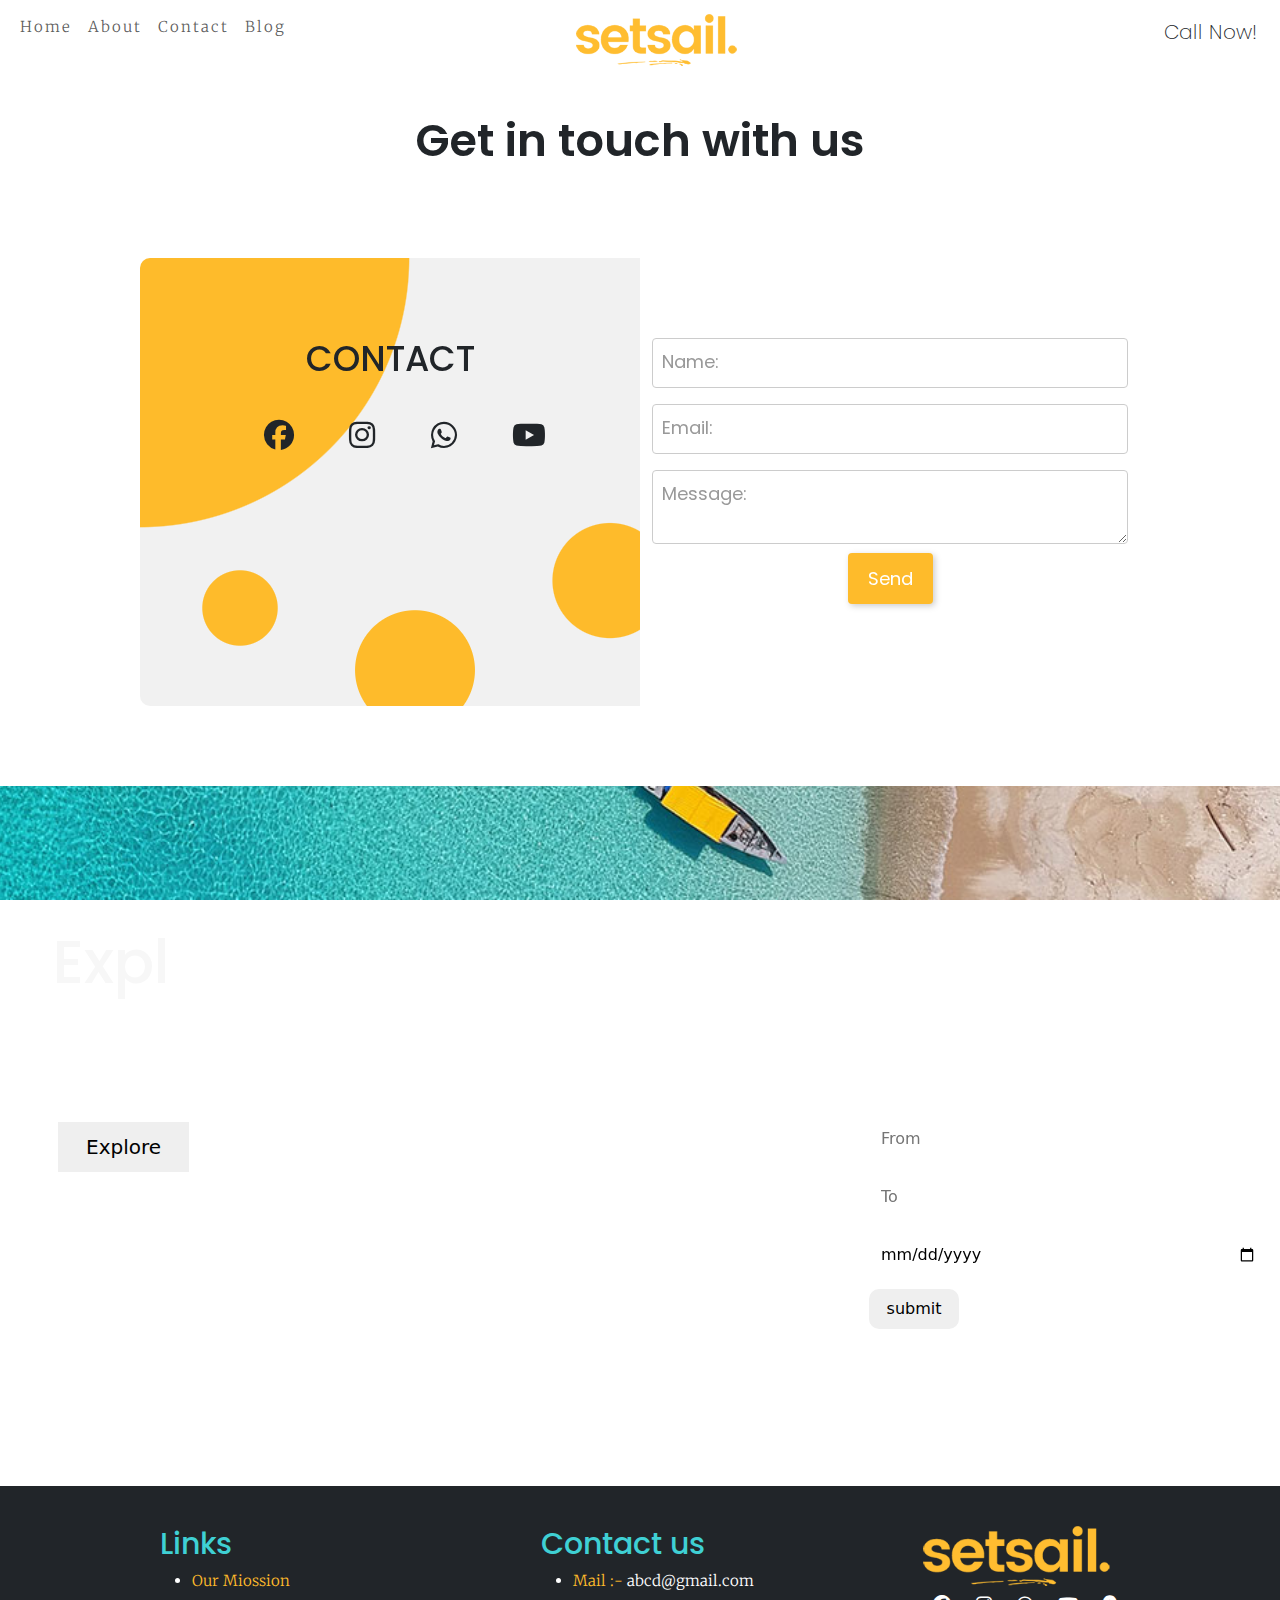
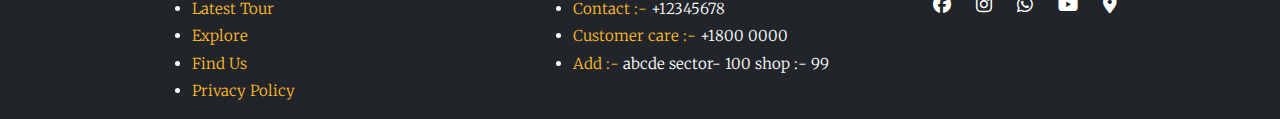
<file: travel-contact.html>
<!DOCTYPE html>
<html lang="en">

<head>
    <meta charset="UTF-8">
    <meta name="viewport" content="width=device-width, initial-scale=1.0">
    <title>Document</title>
    <link rel="stylesheet" href="style.css">
    <link href="https://cdn.jsdelivr.net/npm/bootstrap@5.3.3/dist/css/bootstrap.min.css" rel="stylesheet">
    <script src="https://cdn.jsdelivr.net/npm/bootstrap@5.3.3/dist/js/bootstrap.bundle.min.js"></script>
    <link rel="stylesheet" href="https://cdnjs.cloudflare.com/ajax/libs/font-awesome/6.5.2/css/all.min.css">
    <link href="https://unpkg.com/aos@2.3.1/dist/aos.css" rel="stylesheet">
    <link rel="preconnect" href="https://fonts.googleapis.com">
    <link rel="preconnect" href="https://fonts.gstatic.com" crossorigin>
    <link
        href="https://fonts.googleapis.com/css2?family=Crimson+Text:ital,wght@0,400;0,600;0,700;1,400;1,600;1,700&family=Libre+Baskerville:ital,wght@0,400;0,700;1,400&family=Satisfy&display=swap"
        rel="stylesheet">
    <link rel="preconnect" href="https://fonts.googleapis.com">
    <link rel="preconnect" href="https://fonts.gstatic.com" crossorigin>
    <link
        href="https://fonts.googleapis.com/css2?family=Poppins:ital,wght@0,100;0,200;0,300;0,400;0,500;0,600;0,700;0,800;0,900;1,100;1,200;1,300;1,400;1,500;1,600;1,700;1,800;1,900&display=swap"
        rel="stylesheet">
    <link rel="preconnect" href="https://fonts.googleapis.com">
    <link rel="preconnect" href="https://fonts.gstatic.com" crossorigin>
    <link
        href="https://fonts.googleapis.com/css2?family=Merriweather:ital,wght@0,300;0,400;0,700;0,900;1,300;1,400;1,700;1,900&family=Poppins:ital,wght@0,100;0,200;0,300;0,400;0,500;0,600;0,700;0,800;0,900;1,100;1,200;1,300;1,400;1,500;1,600;1,700;1,800;1,900&display=swap"
        rel="stylesheet">
    <script src="https://unpkg.com/aos@2.3.1/dist/aos.js"></script>
</head>

<body>

   <!--nav bar start-->

   <nav class="navbar navbar-expand-lg fixed-top">
    <div class="container-fluid">
        
        <button class="navbar-toggler" type="button" data-bs-toggle="collapse" data-bs-target="#collapsibleNavbar">
            <span class="navbar-toggler-icon"></span>
        </button>
        <div class="collapse navbar-collapse" id="collapsibleNavbar">
            <ul class="navbar-nav">
                <li class="nav-item">
                    <a class="nav-link nav1" href="index.html">Home</a>
                </li>
                <li class="nav-item">
                    <a class="nav-link" href="travel-about.html">About</a>
                </li>
                <li class="nav-item">
                    <a class="nav-link" href="travel-contact.html">Contact</a>
                </li>
                <li class="nav-item">
                    <a class="nav-link" href="#">Blog</a>
                </li>
            </ul>
        </div>
        <div class="text-center">
        <img src="./photo/logo-footer.png" alt="">
        </div>
        <div class="call">
            
            <h4>Call Now!</h4>
        </div>
        
    </div>
</nav>
<!--nav bar end-->

    <br>

    <!---contact page start -->
    <div class="contact" id="section4" data-aos="flip-down">
        <h1 class="text-center">Get in touch with us</h1>

        <center>
            <section class="" id="contact">
                <div class="contact-box row">
                    <div class="contact-links col-lg-6">
                        <h2>CONTACT</h2>
                        <div class="link">
                            <i class="fa-brands fa-facebook"></i>
                            <i class="fa-brands fa-instagram"></i>
                            <i class="fa-brands fa-whatsapp"></i>
                            <i class="fa-brands fa-youtube"></i>

                        </div>
                    </div>
                    <div class="contact-form-wrapper col-lg-6">
                        <form>
                            <div class="form-item">
                                <input class="mb-3" type="text" name="sender" required>
                                <label>Name:</label>
                            </div>
                            <div class="form-item">
                                <input class="mb-3" type="text" name="email" required>
                                <label>Email:</label>
                            </div>
                            <div class="form-item">
                                <textarea class="" name="message" required></textarea>
                                <label>Message:</label>
                            </div>
                            <button class="submit-btn ">Send</button>
                        </form>
                    </div>
                </div>
            </section>
        </center>
    </div>



    <!---contact page end -->

    <!--parallax effect start-->

    <div class="llax row text-white">
        <div class="row">
            <div class="pra col-lg-8">
                <div class="head1 text-center">
                    <div class="wraper">
                        <h1 class="effect-wrapper"> <span id="typed"></span>
                            <span class="cursor"></span>
                        </h1>
                    </div>
                </div>
                <p>
                    Exploring The World
                    Once aute irure dolor in <br>
                    reprehenderit in voluptate velit esse cillum dolore eu <br>
                    fugiat nulla pariatur
                    consectetur adipiscing elit nuvelit cillum
                </p>
                <button>
                    Explore
                </button>
            </div>
            <div class="fill col-sm-4">
                <h2 class="text-center">Book Now!</h2>
                <div class="inp">
                    <input type="text" placeholder="From">
                    <input type="text" placeholder="To">
                    <input type="date">
                    <button>
                        submit
                    </button>
                </div>
            </div>
        </div>
    </div>



    <!-- parallax end-->


    <!-- footer start -->
    <footer class="row text-bg-dark">
        <div class="col-sm-4">
            <h2>Links</h2>
            <ul>
                <li> <span> Our Miossion </span></li>
                <li> <span> Latest Tour </span></li>
                <li> <span> Explore </span></li>
                <li> <span> Find Us </span></li>
                <li> <span> Privacy Policy </span></li>
            </ul>
        </div>

        <div class="topic col-sm-4">
            <h2>Contact us</h2>
            <ul>
                <li> <span>Mail :- </span>abcd@gmail.com</li>
                <li> <span>Contact :-</span> +12345678 </li>
                <li> <span>Customer care :-</span> +1800 0000 </li>
                <li> <span>Add :-</span> abcde sector- 100 shop :- 99 </li>
            </ul>

        </div>

        <div class="icon col-sm-4">

            <img src="./photo/logo-footer.png" alt="">
            <br>
            <i class="fa-brands fa-facebook"></i>
            <i class="fa-brands fa-instagram"></i>
            <i class="fa-brands fa-whatsapp"></i>
            <i class="fa-brands fa-youtube"></i>
            <i class="fa-solid fa-location-dot"></i>


        </div>


    </footer>
    <!-- footer end -->





    <script>
        AOS.init();

        // Get the button
        let mybutton = document.getElementById("myBtn");

        // When the user scrolls down 20px from the top of the document, show the button
        window.onscroll = function () { scrollFunction() };

        function scrollFunction() {
            if (document.body.scrollTop > 20 || document.documentElement.scrollTop > 20) {
                mybutton.style.display = "block";
            } else {
                mybutton.style.display = "none";
            }
        }

        // When the user clicks on the button, scroll to the top of the document
        function topFunction() {
            document.body.scrollTop = 0;
            document.documentElement.scrollTop = 0;
        }




        window.onscroll = function () { myFunction() };
        function myFunction() {
            var winScroll = document.body.scrollTop || document.documentElement.scrollTop;
            var height = document.documentElement.scrollHeight - document.documentElement.clientHeight;
            var scrolled = (winScroll / height) * 100;
            document.getElementById("myBar").style.width = scrolled + "%";
        }
        const typeSpan = document.getElementById("typed");
        const totype = ["Explore the world"]

        const delayTyping_char = 200;
        const delayErasing_text = 150;
        const delayTyping_text = 100;

        let totypeIndex = 0;
        let charIndex = 0;

        function typeText() {
            if (charIndex < totype[totypeIndex].length) {
                typeSpan.textContent += totype[totypeIndex].charAt(charIndex);
                charIndex++;
                setTimeout(typeText, delayTyping_char);

            }

            else {
                setTimeout(eraseText, delayTyping_text);
            }

        }

        function eraseText() {
            if (charIndex > 0) {
                typeSpan.textContent = totype[totypeIndex].substring(0, charIndex - 1);
                charIndex = charIndex - 1;
                setTimeout(eraseText, delayErasing_text);
            }
            else {
                totypeIndex++;
                if (totypeIndex >= totype.length) totypeIndex = 0;
                setTimeout(typeText, delayTyping_text);

            }
        }

        window.onload = function () {
            if (totype[totypeIndex].length)
                setTimeout(typeText, delayTyping_text);
        }
        var tooltipTriggerList = [].slice.call(document.querySelectorAll('[data-bs-toggle="tooltip"]'))
        var tooltipList = tooltipTriggerList.map(function (tooltipTriggerEl) {
            return new bootstrap.Tooltip(tooltipTriggerEl)
        })



        function myFunction() {
            var x = document.getElementById("myTopnav");
            if (x.className === "topnav") {
                x.className += " responsive";
            } else {
                x.className = "topnav";
            }




        }


    </script>
</body>

</html>
</file>
<file: style.css>
@import url('https://fonts.googleapis.com/css2?family=Poppins:ital,wght@0,100;0,200;0,300;0,400;0,500;0,600;0,700;0,800;0,900;1,100;1,200;1,300;1,400;1,500;1,600;1,700;1,800;1,900&display=swap');

@import url('https://fonts.googleapis.com/css2?family=Arimo:ital,wght@0,400;0,500;0,600;0,700;1,400;1,500;1,600;1,700&display=swap');


body {
    margin: 0;
    overflow-x: hidden;
}


#section2,
#section5 p {
    margin-top: 10px;
}

#section2,
#section3,
#section4,
#section5 {
    margin-top: 2em;
}

.about h1 {
    margin-top: 2em;
    margin-bottom: 2em;
}

.revu h1 {
    margin-top: 2em;
    margin-bottom: 2em;
    font-family: "Poppins", sans-serif;
    font-weight: 600;
    font-size: 45px;
}

.revu p {
    margin-top: 20px;
    margin-bottom: 20px;
    justify-content: space-between;
}

/* nav start */

nav {
    background-color: #ffffff;
    box-shadow: 2px 2px 2px 2px solid #FEBB2B;
}

nav img {
    width: 18vh;
    position: absolute;
    left: 45%;
    top: 24%;
}

.navbar-nav {

    font-size: 50px;
    letter-spacing: 2px;

}

.call {

    padding: 10px;
    height: 40px;
    border-radius: 10px;
}

.call:hover {
    cursor: pointer;
    background-color: #3fd0d4;
}

.call h4 {
    font-family: "Poppins", sans-serif;
    font-weight: 200;
    font-size: 20px;
}



/* nav end */


/* width */
::-webkit-scrollbar {
    width: 10px;
}

/* Track */
::-webkit-scrollbar-track {
    box-shadow: inset 0 0 5px #3fd0d4;
}

/* Handle */
::-webkit-scrollbar-thumb {
    background: #FEBB2B;
    border-radius: 2px;
}

/* Handle on hover */
::-webkit-scrollbar-thumb:hover {
    background: #edad24;
}

i:hover {
    color: #3fd0d4;
}

.llax,
.llaxx {

    position: relative;
    opacity: 01;
    background-attachment: fixed;
    background-position: center;
    background-repeat: no-repeat;
    background-size: cover;
}

.llax {
    background-image: url("./photo/tour-featured-img-3.jpg");
    min-height: 700px;
}



.llax h1 {
    position: absolute;
    top: 20%;
    left: 5%;
    font-family: "Poppins", sans-serif;
    font-weight: 800;
    font-style: normal;


}


.llax p {
    position: absolute;
    top: 33%;
    left: 5.4%;
    font-size: 15px;
    font-family: "Merriweather", serif;
    font-weight: 400;
    font-style: normal;
}

.pra button {
    padding: 10px;
    width: 10%;
    position: absolute;
    top: 48%;
    left: 5.4%;
    border: none;
    font-size: 20px;


}

.pra button:hover {
    background-color: #FEBB2B;
    transition: 1s ease-out;

}


.fill {
    height: 60vh;
    padding: 25px;
    position: absolute;
    border-radius: 20px;
    box-shadow: 5px 5px 15px 5px #0000;
    border: 1px solid #ffff;
    top: 20%;
    left: 65%;

    backdrop-filter: blur(10px);
}

.fill h2 {

    font-family: "Satisfy", cursive;
    font-weight: 700;

    font-size: 40px;
    margin-top: 20px;

}

.inp {
    position: absolute;
    top: 35%;
    left: 7.5%;
}

.fill input {

    padding: 12px;
    width: 400px;

    margin-bottom: 10px;
    background: #ffffff6d;
    border-radius: 10px;
    border: none;

}

.fill button {
    height: 40px;
    width: 90px;
    border: none;
    border-radius: 10px;
}

.fill button:hover {
    background-color: #3fd0d4;
    transition: 1s ease-out;
}


#typed {
    font-size: 60px;
    font-weight: 500;
    color: rgb(247, 247, 247);

}

.cursor {
    display: inline-block;
    animation: blinker 800ms infinite;
}

.cursor.typing-true {
    animation: none;
}

@keyframes blinker {
    0% {
        background-color: transparent;
    }

    50% {
        background-color: transparent;
    }

    100% {
        background-color: transparent;
    }
}

/* service start */
#section2 h1 {
    margin-top: 2em;
    margin-bottom: 2em;
    font-family: "Poppins", sans-serif;
    font-weight: 600;
    font-size: 45px;
}


.ser h2 {

    font-family: "Satisfy", cursive;
    font-weight: 500;
    color: #3fd0d4;

}

.ser img {
    align-items: center;
    height: 180px;
    width: 300px;
    -webkit-transform: scale(1);
    transform: scale(1);
    -webkit-transition: .3s ease-in-out;
    transition: .3s ease-in-out;
    border-radius: 10px;
}

.ser img:hover {
    -webkit-transform: scale(1.3);
    transform: scale(1.050);


}

.ser p {

    font-family: "Merriweather", serif;
    font-weight: 300;
    font-style: normal;
}

/* sevice end */



.about h1 {
    margin-top: 1.5em;
    margin-bottom: 2em;
    font-family: "Poppins", sans-serif;
    font-weight: 600;
    font-size: 45px;
}

.about img {
    height: 50vh;
    width: 90%;
    border-radius: 10px;

}


.about h2 {
    font-family: "Satisfy", cursive;
    font-weight: 700;

    color: #3fd0d4;
}

.about p {
    font-family: "Merriweather", serif;
    font-weight: 300;
    font-style: normal;
}

.why img {
    height: 50vh;
    border-radius: 10px;
}

.why i {
    font-size: 30px;
}

.why h2 {
    color: #FEBB2B;
    font-weight: 600;
}

.why h3 {
    font-family: "Satisfy", cursive;
    font-weight: 600;
    font-size: 35px;
    color: #3fd0d4;
}

.why p {
    font-family: "Merriweather", serif;
    font-weight: 300;
    font-style: normal;
}

/* about section end */

/* our start */
.our h1 {

    margin-top: 1.5em;

    font-family: "Poppins", sans-serif;
    font-weight: 600;
    font-size: 45px;
}

.our img {
    width: 70%;
    border-radius: 10px;
    -webkit-transform: scale(1);
    transform: scale(1);
    -webkit-transition: .3s ease-in-out;
    transition: .3s ease-in-out;
}

.our img:hover {
    -webkit-transform: scale(1.3);
    transform: scale(1.050);

}

.our h5 {
    font-family: "Satisfy", cursive;
    font-weight: 500;
    color: #3fd0d4;
}

.our p {
    font-family: "Merriweather", serif;
    font-weight: 400;
    font-style: normal;
    margin-bottom: 4em;
}

.our span {
    font-family: "Poppins", sans-serif;
    font-weight: 500;
    color: #FEBB2B;
}

/*our end */


/* popular destination start */
.pop1 h1 {

    margin-top: 1.5em;

    font-family: "Poppins", sans-serif;
    font-weight: 600;
    font-size: 45px;
}

.pop1 p {
    margin-bottom: 4em;
}

.pop img {
    width: 100%;
    margin-bottom: 20px;
}

.card-title {
    margin-top: 120px;
}

.card h5 {
    font-size: 45px;

    position: absolute;
    top: 45%;
    left: 35%;
}

.pop p {
    justify-content: safe;
    font-family: "Merriweather", serif;
    font-weight: 400;
    font-style: normal;
}

.card-img {
    cursor: pointer;
    -webkit-transform: scale(1);
    transform: scale(1);
    -webkit-transition: .3s ease-in-out;
    transition: .3s ease-in-out;
}

.card-img:hover {
    cursor: pointer;
    -webkit-transform: scale(1.3);
    transform: scale(1.050);
}


/* popular destination end */

/* carousel start */
.car {
    height: 90vh;
}



.carousel-inner h3 {
    font-family: "Satisfy", cursive;
    font-weight: 600;
    font-size: 55px;
    color: #3fd0d4;
}

.carousel-caption p {
    font-size: 20px;
}

.carousel-caption {
    position: absolute;
    top: 10%;


}

.carousel-inner p {
    justify-content: space-around;
    font-family: "Merriweather", serif;
    font-weight: 200;
    font-style: normal;
}

/* carousel end */
/*contact page start */


.contact h1 {
    margin-top: 2em;
    margin-bottom: 2em;
    font-family: "Poppins", sans-serif;
    font-weight: 600;
    font-size: 45px;
}

.contact-box {
    width: clamp(100px, 90%, 1000px);
    margin: 80px 50px;
    display: flex;
    flex-wrap: wrap;
}

.contact-links,
.contact-form-wrapper {
    width: 50%;
    padding: 8% 5% 10% 5%;
}


.contact-links {
    background-color: #1f2e43;
    background:
        radial-gradient(circle at 55% 92%, #FEBB2B 0 12%, transparent 12.2%),
        radial-gradient(circle at 94% 72%, #FEBB2B 0 10%, transparent 10.2%),
        radial-gradient(circle at 20% max(78%, 350px), #FEBB2B 0 7%, transparent 7.2%),
        radial-gradient(circle at 0% 0%, #FEBB2B 0 40%, transparent 40.2%),
        #e1e1e178;
    border-radius: 10px 0 0 10px;
}

.contact-form-wrapper {
    background-color: #ffffff8f;
    border-radius: 0 10px 10px 0;
}

.contact h2 {
    font-family: "Poppins", sans-serif;
    font-weight: 500;
    font-size: 35px;
}

.links {
    display: flex;
    flex-wrap: wrap;
    justify-content: center;
    padding-top: 50px;
}

.link {
    margin: 10px;
    cursor: pointer;
}

.link img {
    height: 50px;
    margin-top: 140px;

    position: absolute;
}

.form-item {
    position: relative;
}

label,
input,
textarea {
    font-family: 'Poppins', sans-serif;
}

label {
    position: absolute;
    top: 10px;
    left: 2%;
    color: #999;
    font-size: clamp(14px, 1.5vw, 18px);
    pointer-events: none;
    user-select: none;
}

input,
textarea {
    width: 100%;
    outline: 0;
    border: 1px solid #ccc;
    border-radius: 4px;
    margin-bottom: 20px;
    padding: 12px;
    font-size: clamp(15px, 1.5vw, 18px);
}

input:focus+label,
input:valid+label,
textarea:focus+label,
textarea:valid+label {
    font-size: clamp(13px, 1.3vw, 16px);
    color: #777;
    top: -20px;
    transition: all .225s ease;
}

.submit-btn {
    background-color: #FEBB2B;
    filter: drop-shadow(2px 2px 3px #0003);
    color: #fff;
    font-family: "Poppins", sans-serif;
    font-size: clamp(16px, 1.6vw, 18px);
    display: block;
    padding: 12px 20px;
    margin: 2px auto;
    border: none;
    border-radius: 4px;
    cursor: pointer;
    user-select: none;
    transition: 0.2s;
}

.submit-btn:hover {
    transition: 1s ease-out;
    background-color: #3fd0d4;
    transform: scale(1.1, 1.1);
}

.submit-btn:active {
    transform: scale(1.1, 1.1);
    filter: sepia(0.5);
}

.link i {
    margin-left: 40px;
    margin-top: 30px;
    font-size: 30px;
}

/* contact page end */

/* other services start*/

.other h1 {
    margin-top: 2em;
    margin-bottom: 2em;
    font-family: "Poppins", sans-serif;
    font-weight: 600;
    font-size: 45px;
}

.oth h2 {
    font-family: "Satisfy", cursive;
    font-weight: 400;
    font-size: 30px;
    color: #3fd0d4;
}

.oth img {
    height: 230px;
    width: 360px;
    border-radius: 10px;
    cursor: pointer;
    -webkit-transform: scale(1);
    transform: scale(1);
    -webkit-transition: .3s ease-in-out;
    transition: .3s ease-in-out;

}

.oth img:hover {
    -webkit-transform: scale(1.3);
    transform: scale(1.050);
}

.oth1 h2 {
    font-family: "Satisfy", cursive;
    font-weight: 400;
    font-size: 30px;
    color: #3fd0d4;
}

.oth1 img {
    height: 230px;
    width: 360px;
    border-radius: 10px;
    cursor: pointer;
    -webkit-transform: scale(1);
    transform: scale(1);
    -webkit-transition: .3s ease-in-out;
    transition: .3s ease-in-out;

}

.oth1 img:hover {
    transition: 2s ease-in-out;
    -webkit-transform: scale(1.3);
    transform: scale(1.050);
}


/* bact to top button start */
#myBtn {
    display: none;
    position: fixed;
    bottom: 20px;
    right: 30px;
    z-index: 99;
    font-size: 18px;
    border: none;
    outline: none;
    background-color: #FEBB2B;
    color: white;
    cursor: pointer;
    padding: 13px;
    border-radius: 4px;
}

#myBtn:hover {
    background-color: #3fd0d4;
}


/* back to top end */

#section5 {
    margin-bottom: 60px;
}

/* footer start */


footer {
    padding-top: 40px;

    padding-left: 160px;

}

.row {}

footer h2 {
    color: #3fd0d4;
    font-size: 30px;
    font-weight: 500;
    font-family: "Poppins", sans-serif;

}

ul li {
    font-size: 15px;
    margin-bottom: 5px;
    font-weight: 600;
    font-family: "Merriweather", serif;
    font-weight: 300;
    font-style: normal;

}



.icon img {
    height: 60px;
}

i {
    font-size: 18px;
    margin: 10px;
}

footer span {
    color: #FEBB2B;
}

/* footer end */

@media screen and (max-width: 768px) {
    .topnav a:not(:first-child) {
        display: none;
    }

    .topnav a.icon {
        float: right;
        display: block;
    }

}

@media screen and (max-width: 768px) {

    nav {
        background-color: white;
    }

    nav img {
        width: 12vh;
        position: fixed;
        top: 2%;
        left: 40%;
    }

    .call {
        position: fixed;
        left: 80%;
        height: 25px;
        width: 76px;

    }

    .call h4 {
        position: absolute;
        top: 28%;
        left: 15%;
        font-size: 11px;
    }

    .pra h1 {
        margin-top: -100px;

    }

    .pra p {
        font-size: 13px;
        margin-top: -50px;
    }

    .pra button {
        width: 80px;
        margin-top: -35px;
    }

    .fill {
        height: 37vh;
        width: 9vh;
        position: absolute;
        left: 0%;
        top: 55%;
    }

    .fill h2 {
        font-size: 30px;
        margin-top: -16px;
    }

    .inp {
        margin-top: -30px;
    }

    .fill input {

        width: 32vh;
    }

    .about img {
        height: 20vh;
    }

    .why img {

        height: 20vh;
        width: 40vh;
    }


    #typed {
        font-size: 55px;
    }

    .topnav {}

    .topnav img {
        width: 11vh;
        height: 30px;
        position: absolute;
        left: 40%;
    }

    .topnav i {
        margin-top: -5px;
    }

    .call i {
        display: none;
    }

    footer {
        padding-left: 70px;
    }

    footer h2 {
        padding-left: 40px;
    }

}
</file>
